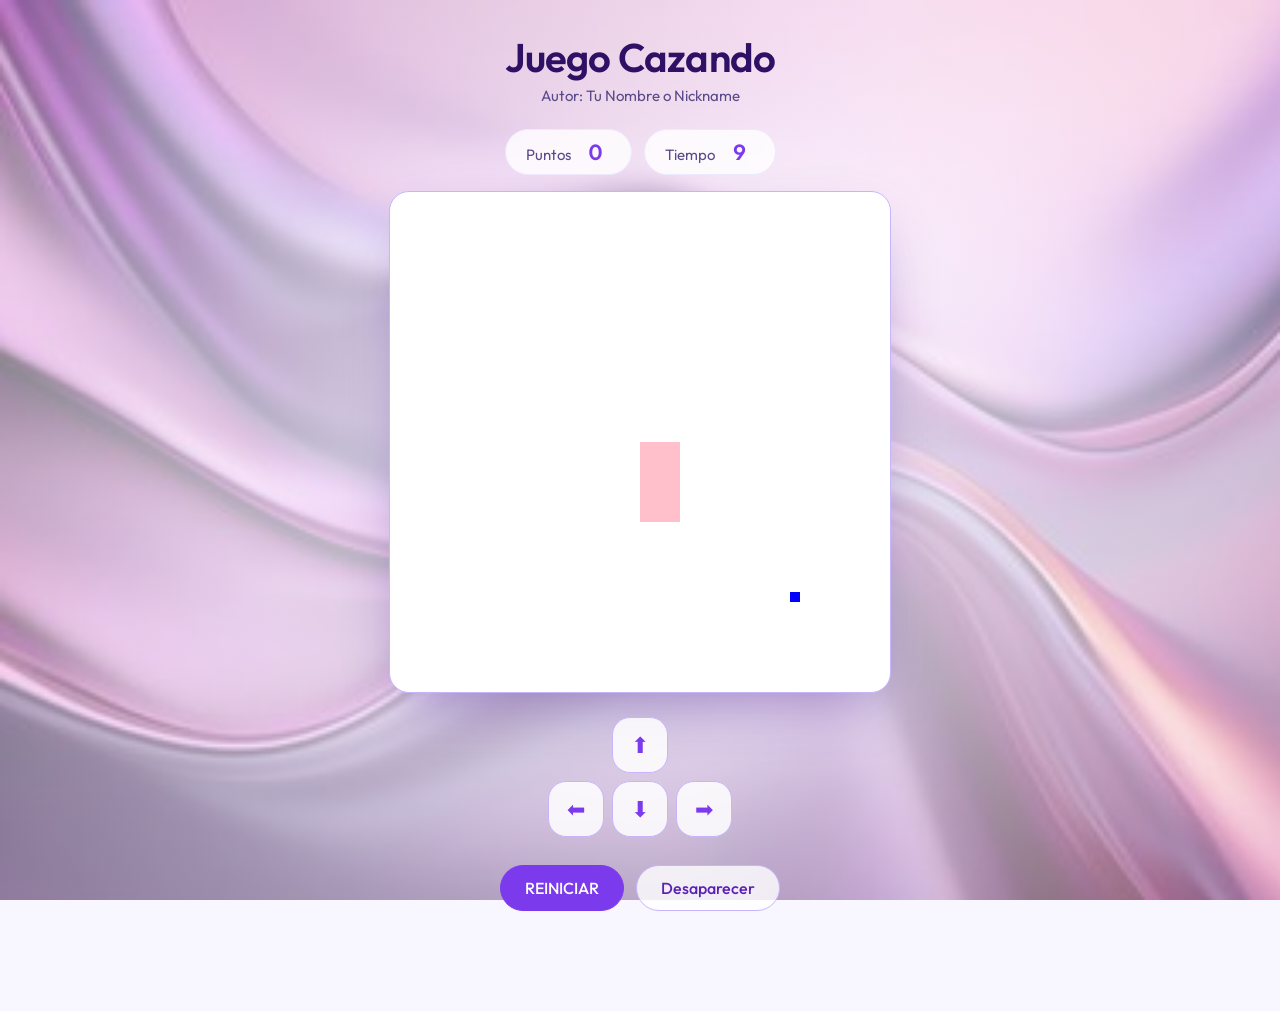
<file: index.html>
<!DOCTYPE html>
<html lang="es">
<head>
  <meta charset="UTF-8">
  <meta name="viewport" content="width=device-width, initial-scale=1">
  <link rel="preconnect" href="https://fonts.googleapis.com">
  <link rel="preconnect" href="https://fonts.gstatic.com" crossorigin>
  <link href="https://fonts.googleapis.com/css2?family=Outfit:wght@400;500;600&display=swap" rel="stylesheet">
  <link rel="stylesheet" href="cazando.css">
  <title>Juego Cazando</title>
</head>
<body onload="iniciarJuego();">

  <h1>Juego Cazando</h1>
  <p class="autor">Autor: Tu Nombre o Nickname</p>

  <div class="panel">
    <span class="dato">Puntos <span id="puntos">0</span></span>
    <span class="dato">Tiempo <span id="tiempo">10</span></span>
  </div>

  <canvas id="areaJuego" width="500" height="500"></canvas>

  <div class="controles">
    <button class="btn-flecha btn-arriba" onclick="moverArriba();">⬆</button>
    <button class="btn-flecha btn-izquierda" onclick="moverIzquierda();">⬅</button>
    <button class="btn-flecha btn-abajo" onclick="moverAbajo();">⬇</button>
    <button class="btn-flecha btn-derecha" onclick="moverDerecha();">➡</button>
  </div>

  <div class="acciones">
    <button class="btn-primario" onclick="reiniciarJuego();">REINICIAR</button>
    <button class="btn-secundario" onclick="desaparecerPersonaje();">Desaparecer</button>
  </div>

  <p id="mensaje" aria-live="polite"></p>

  <script src="cazando.js"></script>
  <script src="utilidades.js"></script>
</body>
</html>
</file>
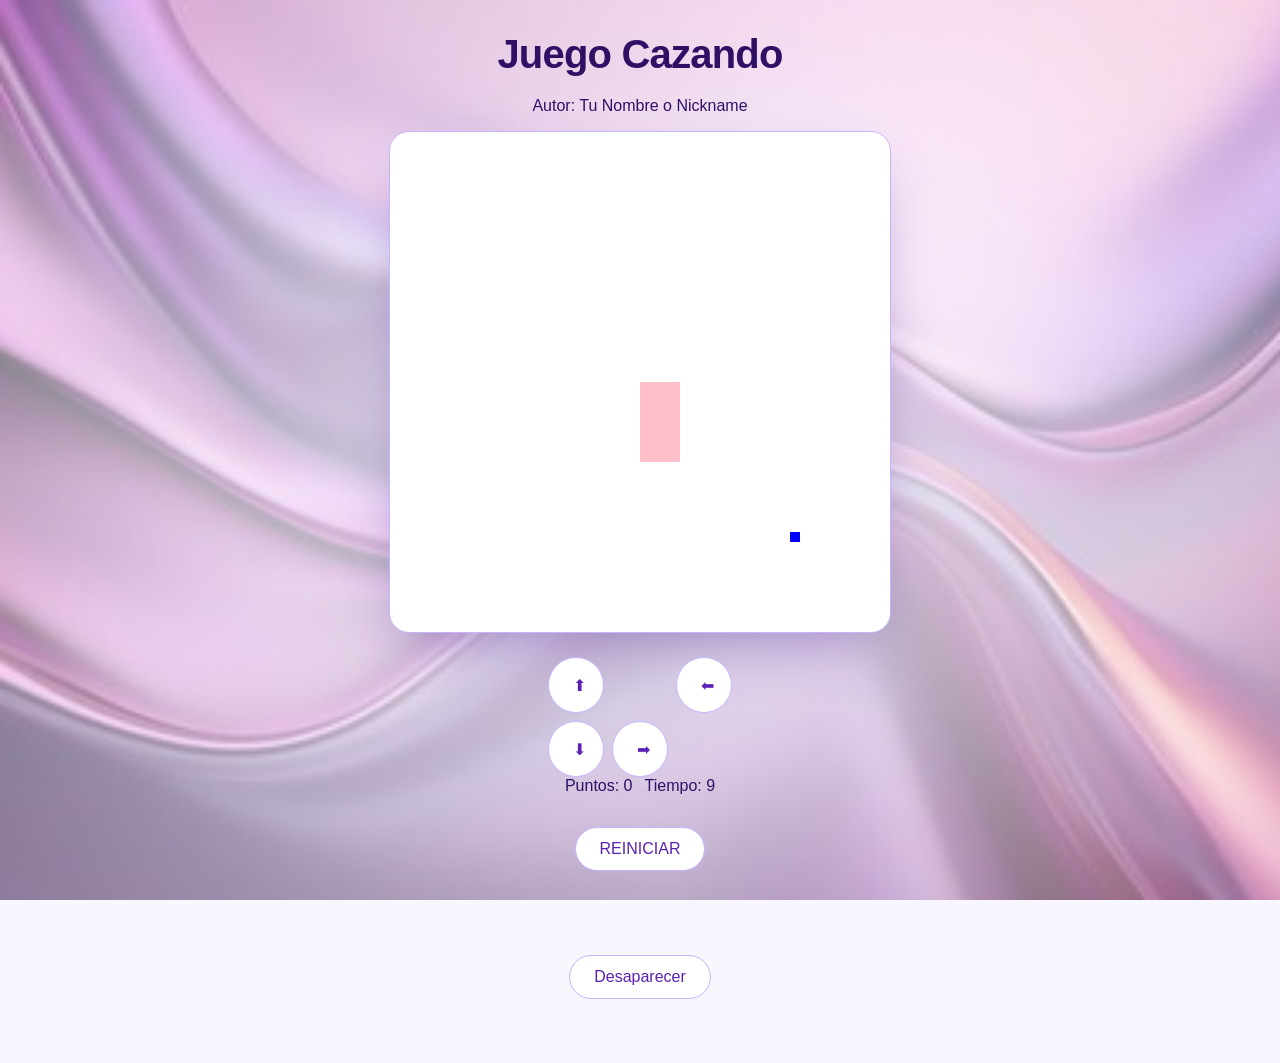
<file: cazando.html>
<!DOCTYPE html>
<html>
<head>
  <link rel="stylesheet" href="cazando.css">
  <title>Juego Cazando</title>
</head>
<body onload="iniciarJuego();">

  <h1>Juego Cazando</h1>
  <p>Autor: Tu Nombre o Nickname</p>
    <canvas id="areaJuego" width="500" height="500"></canvas>

  <div class="controles">
    <button onclick="moverArriba();">⬆</button>
    <br>
    <button onclick="moverIzquierda();">⬅</button>
    <button onclick="moverAbajo();">⬇</button>
    <button onclick="moverDerecha();">➡</button>
  </div>


  <div class="panel">
    <span>Puntos: <span id="puntos">0</span></span>
    <span>Tiempo: <span id="tiempo">10</span></span>
  </div>

  <p>
    <button onclick="reiniciarJuego();">REINICIAR</button>
    </p>

  <p id="mensaje"></p>

  <p> <button onclick="desaparecerPersonaje();"> Desaparecer</button></p>

  <script src="cazando.js"></script>
  <script src="utilidades.js"></script>
</body>
  
</html>
</file>
<file: cazando.css>
/* ==========================================================
   Juego Cazando — estilo minimalista, morado y blanco
   ========================================================== */

:root {
  --violeta-900: #2e1065;
  --violeta-700: #5b21b6;
  --violeta-600: #7c3aed;
  --violeta-300: #c4b5fd;
  --violeta-100: #ede9fe;
  --violeta-50: #f8f6ff;
  --texto-suave: #5b4a8a;
  --blanco: #ffffff;
}

*,
*::before,
*::after {
  box-sizing: border-box;
}

body {
  min-height: 100vh;
  margin: 0;
  padding: 32px 16px 48px;
  display: flex;
  flex-direction: column;
  align-items: center;
  text-align: center;
  font-family: "Outfit", "Segoe UI", Helvetica, Arial, sans-serif;
  background: var(--violeta-50);
  color: var(--violeta-900);
}

/* Fondo: imagen + velo claro más fuerte al centro (donde está el juego)
   para que la imagen se vea sin competir con el contenido */
body::before {
  content: "";
  position: fixed;
  inset: 0;
  z-index: -1;
  background:
    radial-gradient(
      ellipse at center,
      rgba(248, 246, 255, 0.9) 0%,
      rgba(248, 246, 255, 0.68) 50%,
      rgba(248, 246, 255, 0.38) 100%
    ),
    url("fondoCazando.jpg") center / cover no-repeat;
}

h1 {
  margin: 0 0 4px;
  font-size: clamp(28px, 5vw, 40px);
  font-weight: 600;
  letter-spacing: -0.02em;
  color: var(--violeta-900);
}

.autor {
  margin: 0 0 24px;
  font-size: 15px;
  color: var(--texto-suave);
}

/* ---------- Marcador ---------- */

.panel {
  display: flex;
  justify-content: center;
  gap: 12px;
  margin: 0 0 16px;
}

.dato {
  display: inline-flex;
  align-items: baseline;
  gap: 10px;
  padding: 8px 20px;
  font-size: 15px;
  color: var(--texto-suave);
  background: rgba(255, 255, 255, 0.8);
  border: 1px solid var(--violeta-100);
  border-radius: 999px;
  backdrop-filter: blur(6px);
  -webkit-backdrop-filter: blur(6px);
}

.dato span {
  min-width: 2ch;
  font-size: 22px;
  font-weight: 600;
  font-variant-numeric: tabular-nums;
  color: var(--violeta-600);
}

/* ---------- Área de juego ---------- */

canvas {
  display: block;
  max-width: 100%;
  height: auto;
  background: var(--blanco);
  border: 1px solid var(--violeta-300);
  border-radius: 20px;
  box-shadow: 0 24px 56px -20px rgba(76, 29, 149, 0.45);
}

/* ---------- Botones (base) ---------- */

button {
  margin: 0;
  padding: 12px 24px;
  font-family: inherit;
  font-size: 16px;
  font-weight: 500;
  color: var(--violeta-700);
  background: var(--blanco);
  border: 1px solid var(--violeta-300);
  border-radius: 999px;
  cursor: pointer;
  transition: background-color 0.15s ease, border-color 0.15s ease,
    color 0.15s ease, transform 0.1s ease;
}

button:focus-visible {
  outline: 3px solid var(--violeta-300);
  outline-offset: 2px;
}

button:active {
  transform: scale(0.96);
}

/* ---------- Cruceta de movimiento ---------- */

.controles {
  display: grid;
  grid-template-columns: repeat(3, 56px);
  grid-template-rows: repeat(2, 56px);
  grid-template-areas:
    ".      arriba  ."
    "izq    abajo   der";
  gap: 8px;
  justify-content: center;
  margin-top: 24px;
}

.btn-flecha {
  width: 56px;
  height: 56px;
  padding: 0;
  font-size: 22px;
  line-height: 1;
  color: var(--violeta-600);
  background: rgba(255, 255, 255, 0.85);
  border-color: var(--violeta-300);
  border-radius: 18px;
}

.btn-flecha:hover {
  background: var(--violeta-100);
  border-color: var(--violeta-300);
}

.btn-flecha:active {
  color: var(--blanco);
  background: var(--violeta-600);
  border-color: var(--violeta-600);
}

.btn-arriba { grid-area: arriba; }
.btn-izquierda { grid-area: izq; }
.btn-abajo { grid-area: abajo; }
.btn-derecha { grid-area: der; }

/* ---------- Acciones ---------- */

.acciones {
  display: flex;
  flex-wrap: wrap;
  justify-content: center;
  gap: 12px;
  margin-top: 28px;
}

.btn-primario {
  color: var(--blanco);
  background: var(--violeta-600);
  border-color: var(--violeta-600);
}

.btn-primario:hover {
  background: var(--violeta-700);
  border-color: var(--violeta-700);
}

.btn-secundario {
  background: rgba(255, 255, 255, 0.8);
}

.btn-secundario:hover {
  background: var(--violeta-100);
}

/* ---------- Mensaje ---------- */

#mensaje {
  min-height: 1.6em;
  margin: 20px 0 0;
  font-size: 20px;
  font-weight: 600;
  color: var(--violeta-700);
}

/* ---------- Accesibilidad ---------- */

@media (prefers-reduced-motion: reduce) {
  button {
    transition: none;
  }

  button:active {
    transform: none;
  }
}
</file>
